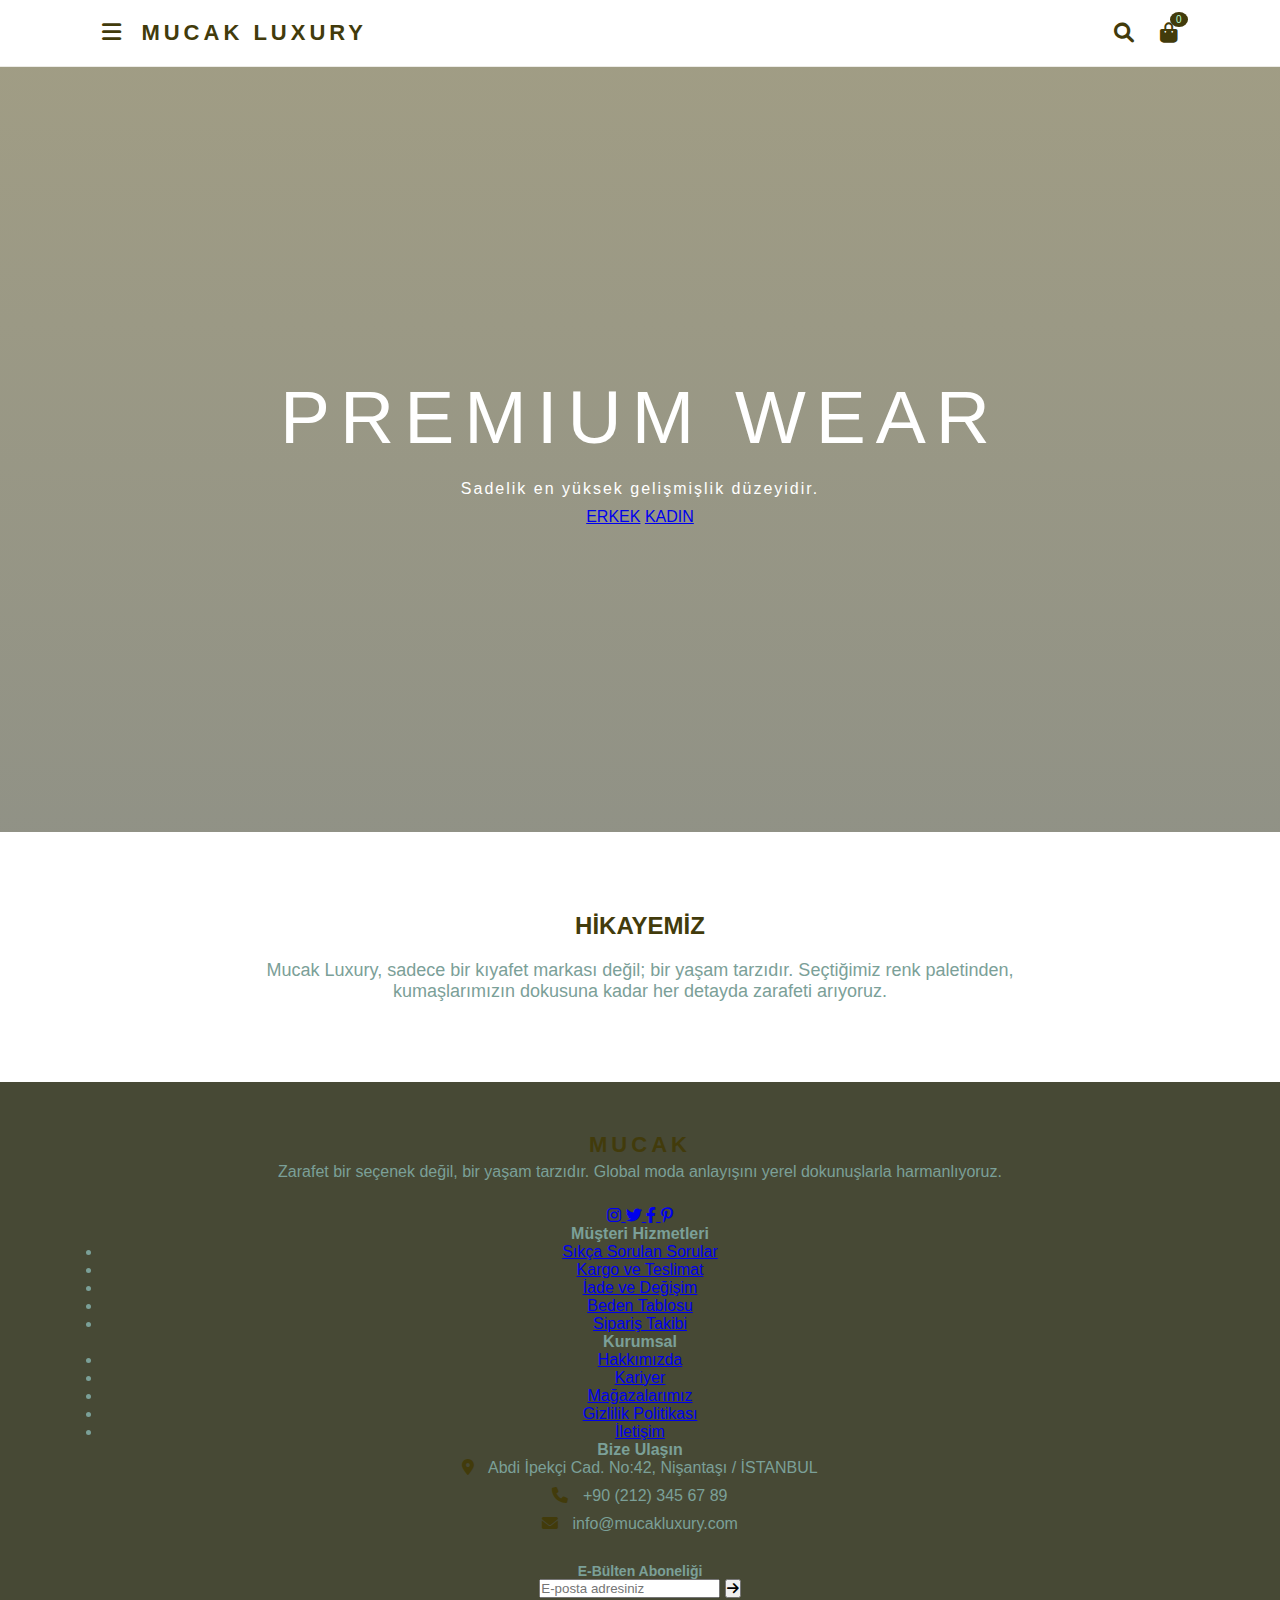
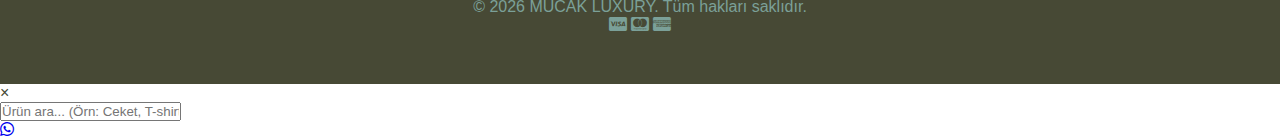
<file: index.html>
<!doctype html>
<html lang="tr">
<head>
    <meta charset="utf-8">
    <meta name="viewport" content="width=device-width,initial-scale=1">
    <title>Mucak Luxury | Premium Collection</title>
    <link rel="stylesheet" href="style.css">
    <link rel="stylesheet" href="https://cdnjs.cloudflare.com/ajax/libs/font-awesome/6.0.0/css/all.min.css">
    <link rel="icon" href="data:image/svg+xml,<svg xmlns=%22http://www.w3.org/2000/svg%22 viewBox=%220 0 100 100%22><text y=%22.9em%22 font-size=%2290%22>M</text></svg>">
</head>
<body>
    <nav class="navbar">
        <div class="nav-left">
            <div class="menu-icon" onclick="toggleMenu()"><i class="fas fa-bars"></i></div>
            <div class="logo">MUCAK LUXURY</div>
        </div>
        
        <div class="nav-right">
            <a href="javascript:void(0)" onclick="toggleSearch()" style="text-decoration: none; margin-right: 20px; color: var(--dark-gold); font-size: 20px;">
                <i class="fas fa-search"></i>
            </a>

            <a href="sepet.html" class="cart-icon">
                <i class="fas fa-shopping-bag"></i>
                <span id="cart-count">0</span>
            </a>
        </div>
    </nav>

    <div id="side-menu" class="side-menu">
        <div class="close-btn" onclick="toggleMenu()">&times;</div>
        <div class="side-content">
            <h3>Koleksiyonlar</h3>
            <a href="kategori.html?cat=erkek">Erkek</a>
            <a href="kategori.html?cat=kadin">Kadın</a>
            <hr style="border:0; border-top:1px solid rgba(181,254,217,0.1); margin:20px 0;">
            <h3>Kategoriler</h3>
            <a href="kategori.html?type=tshirt">T-shirt</a>
            <a href="kategori.html?type=pantolon">Pantolon</a>
            <a href="kategori.html?type=ceket">Ceket</a>
        </div>
    </div>

    <main>
        <section class="hero">
            <div class="hero-content">
                <h1>PREMIUM WEAR</h1>
                <p style="color:white; margin-bottom:10px; letter-spacing:2px;">Sadelik en yüksek gelişmişlik düzeyidir.</p>
                
                <div class="hero-buttons">
                    <a href="kategori.html?cat=erkek" class="hero-btn">ERKEK</a>
                    <a href="kategori.html?cat=kadin" class="hero-btn">KADIN</a>
                </div>

            </div>
        </section>

        <div class="container">
            <div style="max-width: 800px; margin: auto; text-align: center;">
                <h2 style="color: var(--dark-gold); margin-bottom: 20px;">HİKAYEMİZ</h2>
                <p style="color: var(--sage); font-size: 18px;">
                    Mucak Luxury, sadece bir kıyafet markası değil; bir yaşam tarzıdır. 
                    Seçtiğimiz renk paletinden, kumaşlarımızın dokusuna kadar her detayda zarafeti arıyoruz.
                </p>
            </div>
        </div>
    </main>

    <footer>
        <div class="footer-content">
            <div class="footer-col">
                <h4 style="color:var(--dark-gold); font-size: 22px; letter-spacing: 4px;">MUCAK</h4>
                <p style="line-height: 1.8; margin-bottom: 20px;">
                    Zarafet bir seçenek değil, bir yaşam tarzıdır. Global moda anlayışını yerel dokunuşlarla harmanlıyoruz.
                </p>
                <div class="social-links">
                    <a href="https://www.instagram.com/mucakluxury" target="_blank" class="insta" title="Instagram">
                        <i class="fab fa-instagram"></i>
                    </a>
                    
                    <a href="https://twitter.com/mucakluxury" target="_blank" class="twitter" title="X">
                        <i class="fab fa-twitter"></i>
                    </a>
                    
                    <a href="https://www.facebook.com/mucakluxury" target="_blank" class="facebook" title="Facebook">
                        <i class="fab fa-facebook-f"></i>
                    </a>
                    
                    <a href="https://tr.pinterest.com/mucakluxury" target="_blank" class="pinterest" title="Pinterest">
                        <i class="fab fa-pinterest-p"></i>
                    </a>
                </div>
            </div>

            <div class="footer-col">
                <h4>Müşteri Hizmetleri</h4>
                <ul>
                    <li><a href="yardim.html">Sıkça Sorulan Sorular</a></li>
                    <li><a href="yardim.html">Kargo ve Teslimat</a></li>
                    <li><a href="yardim.html">İade ve Değişim</a></li>
                    <li><a href="yardim.html">Beden Tablosu</a></li>
                    <li><a href="yardim.html">Sipariş Takibi</a></li>
                </ul>
            </div>

            <div class="footer-col">
                <h4>Kurumsal</h4>
                <ul>
                    <li><a href="index.html">Hakkımızda</a></li> <li><a href="iletisim.html">Kariyer</a></li>
                    <li><a href="iletisim.html">Mağazalarımız</a></li>
                    <li><a href="yardim.html">Gizlilik Politikası</a></li>
                    <li><a href="iletisim.html">İletişim</a></li>
                </ul>
            </div>

            <div class="footer-col">
                <h4>Bize Ulaşın</h4>
                <p><i class="fas fa-map-marker-alt" style="margin-right:10px; color:var(--dark-gold);"></i> Abdi İpekçi Cad. No:42, Nişantaşı / İSTANBUL</p>
                <p style="margin-top:10px;"><i class="fas fa-phone" style="margin-right:10px; color:var(--dark-gold);"></i> +90 (212) 345 67 89</p>
                <p style="margin-top:10px;"><i class="fas fa-envelope" style="margin-right:10px; color:var(--dark-gold);"></i> info@mucakluxury.com</p>
                
                <h4 style="margin-top: 30px; font-size: 14px;">E-Bülten Aboneliği</h4>
                <div class="newsletter-form">
                    <input type="email" placeholder="E-posta adresiniz">
                    <button><i class="fas fa-arrow-right"></i></button>
                </div>
            </div>
        </div>

        <div class="footer-bottom">
            <p>&copy; 2026 MUCAK LUXURY. Tüm hakları saklıdır.</p>
            <div class="payment-icons">
                <i class="fab fa-cc-visa"></i>
                <i class="fab fa-cc-mastercard"></i>
                <i class="fab fa-cc-amex"></i>
            </div>
        </div>
    </footer>
    
    <div id="search-overlay" class="search-overlay">
        <div class="close-search" onclick="toggleSearch()">&times;</div>
        <div class="search-content">
            <input type="text" id="search-input" placeholder="Ürün ara... (Örn: Ceket, T-shirt)" onkeyup="performSearch()">
            <div id="search-results" class="search-results-grid"></div>
        </div>
    </div>
    
    <a href="https://wa.me/905432708677" target="_blank" class="whatsapp-float">
        <i class="fab fa-whatsapp"></i>
    </a>
    <script src="script.js"></script>
</body>
</html>
</file>
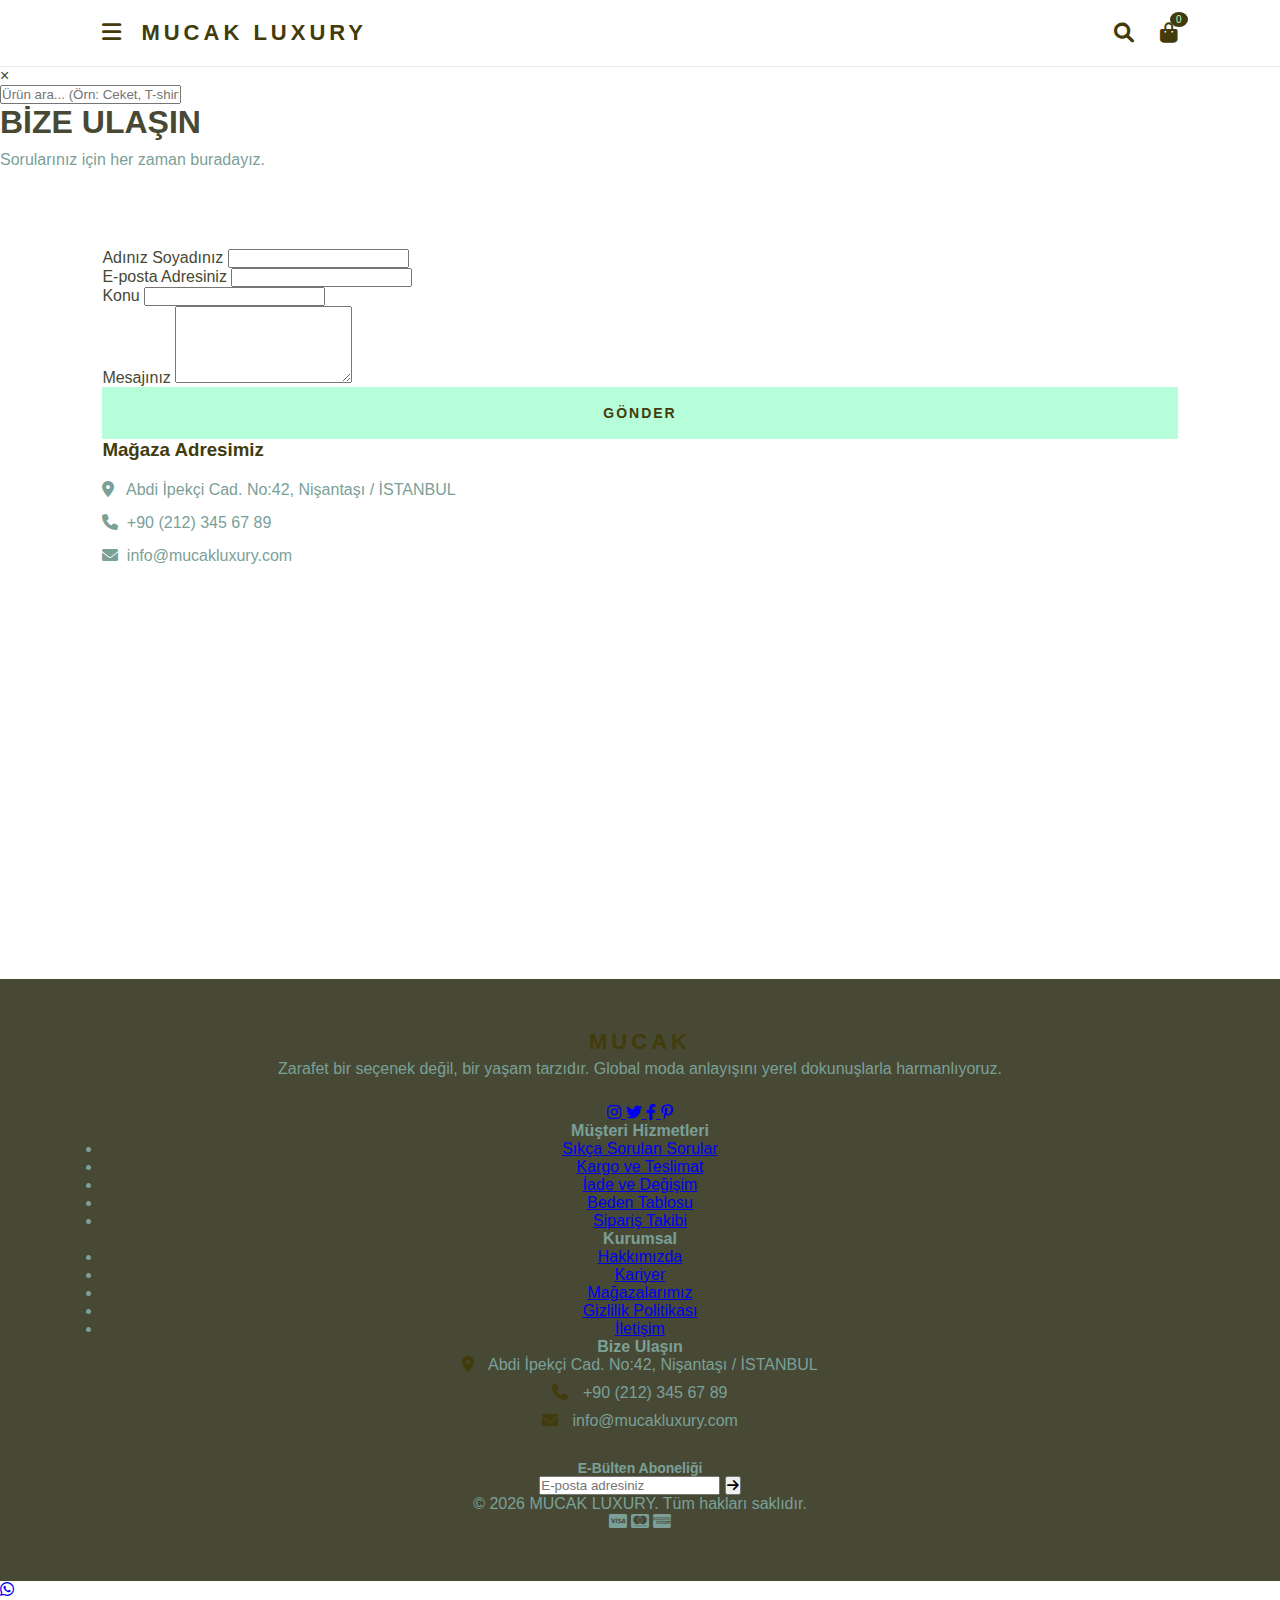
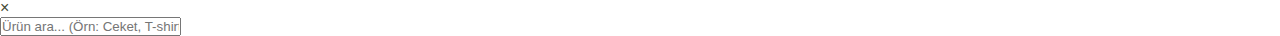
<file: iletisim.html>
<!doctype html>
<html lang="tr">
<head>
    <meta charset="utf-8">
    <meta name="viewport" content="width=device-width,initial-scale=1">
    <title>İletişim | Mucak Luxury</title>
    <link rel="icon" href="data:image/svg+xml,<svg xmlns=%22http://www.w3.org/2000/svg%22 viewBox=%220 0 100 100%22><text y=%22.9em%22 font-size=%2290%22>M</text></svg>">
    <link rel="stylesheet" href="style.css">
    <link rel="stylesheet" href="https://cdnjs.cloudflare.com/ajax/libs/font-awesome/6.0.0/css/all.min.css">
</head>
<body>

    <nav class="navbar">
        <div class="nav-left">
            <div class="menu-icon" onclick="toggleMenu()"><i class="fas fa-bars"></i></div>
            <div class="logo"><a href="index.html" style="text-decoration:none; color:inherit;">MUCAK LUXURY</a></div>
        </div>
        <div class="nav-right">
             <a href="javascript:void(0)" onclick="toggleSearch()" style="text-decoration: none; margin-right: 20px; color: var(--dark-gold); font-size: 20px;">
                <i class="fas fa-search"></i>
            </a>
            <a href="sepet.html" class="cart-icon">
                <i class="fas fa-shopping-bag"></i>
                <span id="cart-count">0</span>
            </a>
        </div>
    </nav>
    
    <div id="side-menu" class="side-menu">
        <div class="close-btn" onclick="toggleMenu()">&times;</div>
        <div class="side-content">
            <h3>Koleksiyonlar</h3>
            <a href="kategori.html?cat=erkek">Erkek</a>
            <a href="kategori.html?cat=kadin">Kadın</a>
            <hr style="border:0; border-top:1px solid rgba(181,254,217,0.1); margin:20px 0;">
            <h3>Kategoriler</h3>
            <a href="kategori.html?type=tshirt">T-shirt</a>
            <a href="kategori.html?type=pantolon">Pantolon</a>
            <a href="kategori.html?type=ceket">Ceket</a>
        </div>
    </div>

    <div id="search-overlay" class="search-overlay">
        <div class="close-search" onclick="toggleSearch()">&times;</div>
        <div class="search-content">
            <input type="text" id="search-input" placeholder="Ürün ara... (Örn: Ceket, T-shirt)" onkeyup="performSearch()">
            <div id="search-results" class="search-results-grid"></div>
        </div>
    </div>

    <main>
        <div class="page-header">
            <h1>BİZE ULAŞIN</h1>
            <p style="color:var(--sage); margin-top:10px;">Sorularınız için her zaman buradayız.</p>
        </div>

        <div class="container">
            <div class="contact-wrapper">
                <div class="contact-form">
                    <form onsubmit="event.preventDefault(); alert('Mesajınız alındı! En kısa sürede döneceğiz.');">
                        <div class="form-group">
                            <label>Adınız Soyadınız</label>
                            <input type="text" required>
                        </div>
                        <div class="form-group">
                            <label>E-posta Adresiniz</label>
                            <input type="email" required>
                        </div>
                        <div class="form-group">
                            <label>Konu</label>
                            <input type="text">
                        </div>
                        <div class="form-group">
                            <label>Mesajınız</label>
                            <textarea rows="5" required></textarea>
                        </div>
                        <button type="submit" class="cta-button" style="width:100%; border:none; color:var(--dark-gold);">GÖNDER</button>
                    </form>
                </div>

                <div class="contact-info">
                    <h3 style="margin-bottom:20px; color:var(--dark-gold);">Mağaza Adresimiz</h3>
                    <p style="margin-bottom:15px; color:var(--sage);"><i class="fas fa-map-marker-alt" style="width:20px;"></i> Abdi İpekçi Cad. No:42, Nişantaşı / İSTANBUL</p>
                    <p style="margin-bottom:15px; color:var(--sage);"><i class="fas fa-phone" style="width:20px;"></i> +90 (212) 345 67 89</p>
                    <p style="margin-bottom:30px; color:var(--sage);"><i class="fas fa-envelope" style="width:20px;"></i> info@mucakluxury.com</p>

                    <iframe src="https://www.google.com/maps/embed?pb=!1m18!1m12!1m3!1d3008.9633698339308!2d28.99304877668601!3d41.04797587134563!2m3!1f0!2f0!3f0!3m2!1i1024!2i768!4f13.1!3m3!1m2!1s0x14cab7650656bd63%3A0x8ca058b28c20b6c3!2zTmnFm2FudGHFn8SxLCDFnmnFm2xpLCAzNDM2MyDFnmnFm2xpL8Swc3RhbmJ1bA!5e0!3m2!1str!2str!4v1714909012345!5m2!1str!2str" width="100%" height="300" style="border:0;" allowfullscreen="" loading="lazy"></iframe>
                </div>
            </div>
        </div>
    </main>


    <footer>
        <div class="footer-content">
            <div class="footer-col">
                <h4 style="color:var(--dark-gold); font-size: 22px; letter-spacing: 4px;">MUCAK</h4>
                <p style="line-height: 1.8; margin-bottom: 20px;">
                    Zarafet bir seçenek değil, bir yaşam tarzıdır. Global moda anlayışını yerel dokunuşlarla harmanlıyoruz.
                </p>
                <div class="social-links">
                    <a href="https://www.instagram.com/mucakluxury" target="_blank" class="insta" title="Instagram'da Takip Et">
                        <i class="fab fa-instagram"></i>
                    </a>
                    
                    <a href="https://twitter.com/mucakluxury" target="_blank" class="twitter" title="X'te Bizi Bul">
                        <i class="fab fa-twitter"></i> </a>
                    
                    <a href="https://www.facebook.com/mucakluxury" target="_blank" class="facebook" title="Facebook Sayfamız">
                        <i class="fab fa-facebook-f"></i>
                    </a>
                    
                    <a href="https://tr.pinterest.com/mucakluxury" target="_blank" class="pinterest" title="Koleksiyonlarımız">
                        <i class="fab fa-pinterest-p"></i>
                    </a>
                </div>
            </div>

            <div class="footer-col">
                <h4>Müşteri Hizmetleri</h4>
                <ul>
                    <li><a href="yardim.html">Sıkça Sorulan Sorular</a></li>
                    <li><a href="yardim.html">Kargo ve Teslimat</a></li>
                    <li><a href="yardim.html">İade ve Değişim</a></li>
                    <li><a href="yardim.html">Beden Tablosu</a></li>
                    <li><a href="yardim.html">Sipariş Takibi</a></li>
                </ul>
            </div>

            <div class="footer-col">
                <h4>Kurumsal</h4>
                <ul>
                    <li><a href="index.html">Hakkımızda</a></li> <li><a href="iletisim.html">Kariyer</a></li>
                    <li><a href="iletisim.html">Mağazalarımız</a></li>
                    <li><a href="yardim.html">Gizlilik Politikası</a></li>
                    <li><a href="iletisim.html">İletişim</a></li>
                </ul>
            </div>

            <div class="footer-col">
                <h4>Bize Ulaşın</h4>
                <p><i class="fas fa-map-marker-alt" style="margin-right:10px; color:var(--dark-gold);"></i> Abdi İpekçi Cad. No:42, Nişantaşı / İSTANBUL</p>
                <p style="margin-top:10px;"><i class="fas fa-phone" style="margin-right:10px; color:var(--dark-gold);"></i> +90 (212) 345 67 89</p>
                <p style="margin-top:10px;"><i class="fas fa-envelope" style="margin-right:10px; color:var(--dark-gold);"></i> info@mucakluxury.com</p>
                
                <h4 style="margin-top: 30px; font-size: 14px;">E-Bülten Aboneliği</h4>
                <div class="newsletter-form">
                    <input type="email" placeholder="E-posta adresiniz">
                    <button><i class="fas fa-arrow-right"></i></button>
                </div>
            </div>
        </div>

        <div class="footer-bottom">
            <p>&copy; 2026 MUCAK LUXURY. Tüm hakları saklıdır.</p>
            <div class="payment-icons">
                <i class="fab fa-cc-visa"></i>
                <i class="fab fa-cc-mastercard"></i>
                <i class="fab fa-cc-amex"></i>
            </div>
        </div>
    </footer>
    

    <a href="https://wa.me/90532708677" target="_blank" class="whatsapp-float">
        <i class="fab fa-whatsapp"></i>
    </a>

    <div id="search-overlay" class="search-overlay">
        <div class="close-search" onclick="toggleSearch()">&times;</div>
        <div class="search-content">
            <input type="text" id="search-input" placeholder="Ürün ara... (Örn: Ceket, T-shirt)" onkeyup="performSearch()">
            <div id="search-results" class="search-results-grid"></div>
        </div>
    </div>

    <script src="script.js"></script>

</body>
</html>
</file>
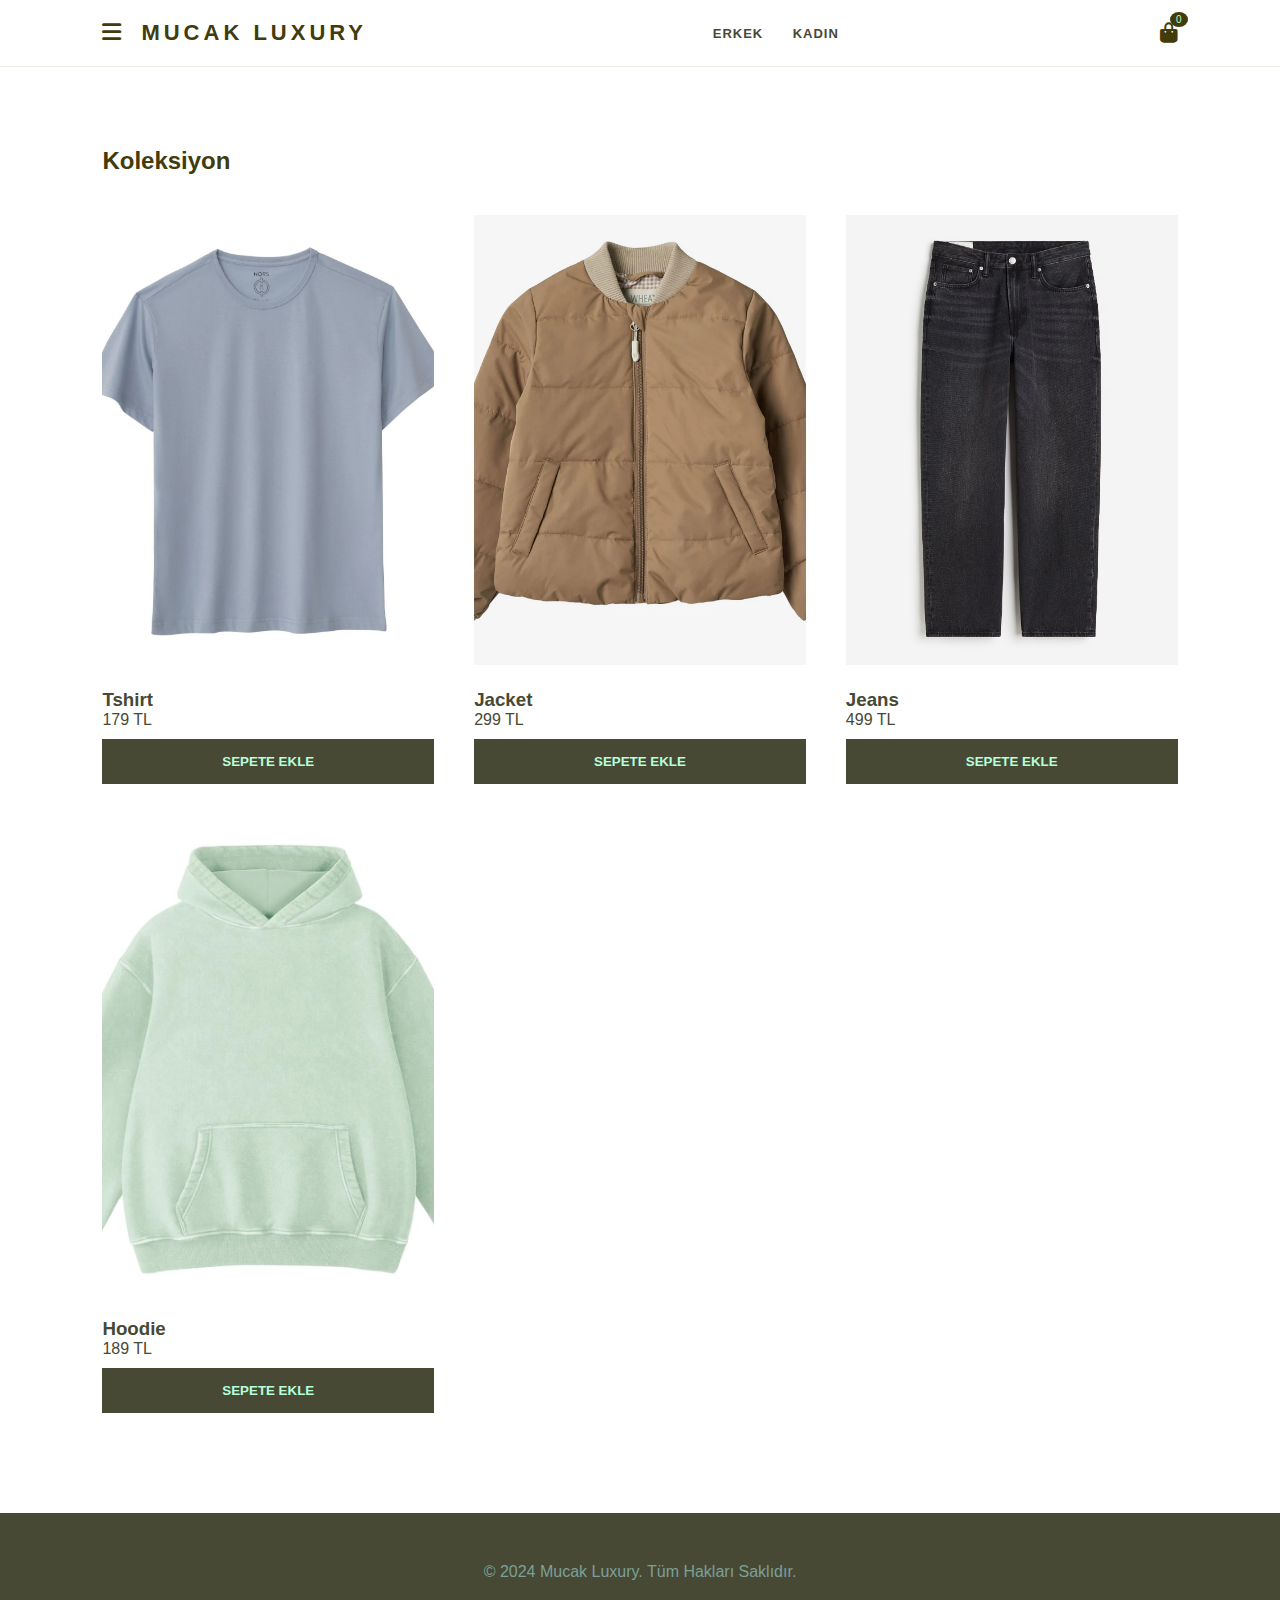
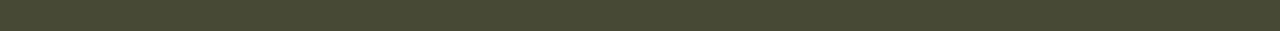
<file: kategori.html>
<!doctype html>
<html lang="tr">
<head>
    <meta charset="utf-8">
    <meta name="viewport" content="width=device-width,initial-scale=1">
    <title>Koleksiyon | Mucak Luxury</title>
    <link rel="stylesheet" href="style.css">
    <link rel="stylesheet" href="https://cdnjs.cloudflare.com/ajax/libs/font-awesome/6.0.0/css/all.min.css">
</head>
<body>
    <nav class="navbar">
        <div class="nav-left">
            <div class="menu-icon" onclick="toggleMenu()"><i class="fas fa-bars"></i></div>
            <div class="logo"><a href="index.html" style="text-decoration:none; color:inherit;">MUCAK LUXURY</a></div>
        </div>
        <div class="nav-links main-nav">
            <a href="kategori.html?cat=erkek">ERKEK</a>
            <a href="kategori.html?cat=kadin">KADIN</a>
        </div>
        <div class="nav-right">
            <a href="sepet.html" class="cart-icon">
                <i class="fas fa-shopping-bag"></i>
                <span id="cart-count">0</span>
            </a>
        </div>
    </nav>

    <div id="side-menu" class="side-menu">
        <div class="close-btn" onclick="toggleMenu()">&times;</div>
        <div class="side-content">
            <h3>Kategoriler</h3>
            <a href="kategori.html?type=tshirt">T-shirt</a>
            <a href="kategori.html?type=pantolon">Pantolon</a>
            <a href="kategori.html?type=ceket">Ceket</a>
        </div>
    </div>

    <main>
        <div class="container">
            <h2 id="category-title" style="margin-bottom:40px; text-align:left; color:var(--dark-gold);">Koleksiyon</h2>
            <div class="products-container" id="category-products">
                </div>
        </div>
    </main>

    <footer>
        <p>&copy; 2024 Mucak Luxury. Tüm Hakları Saklıdır.</p>
    </footer>

    <script src="script.js"></script>
</body>
</html>
</file>
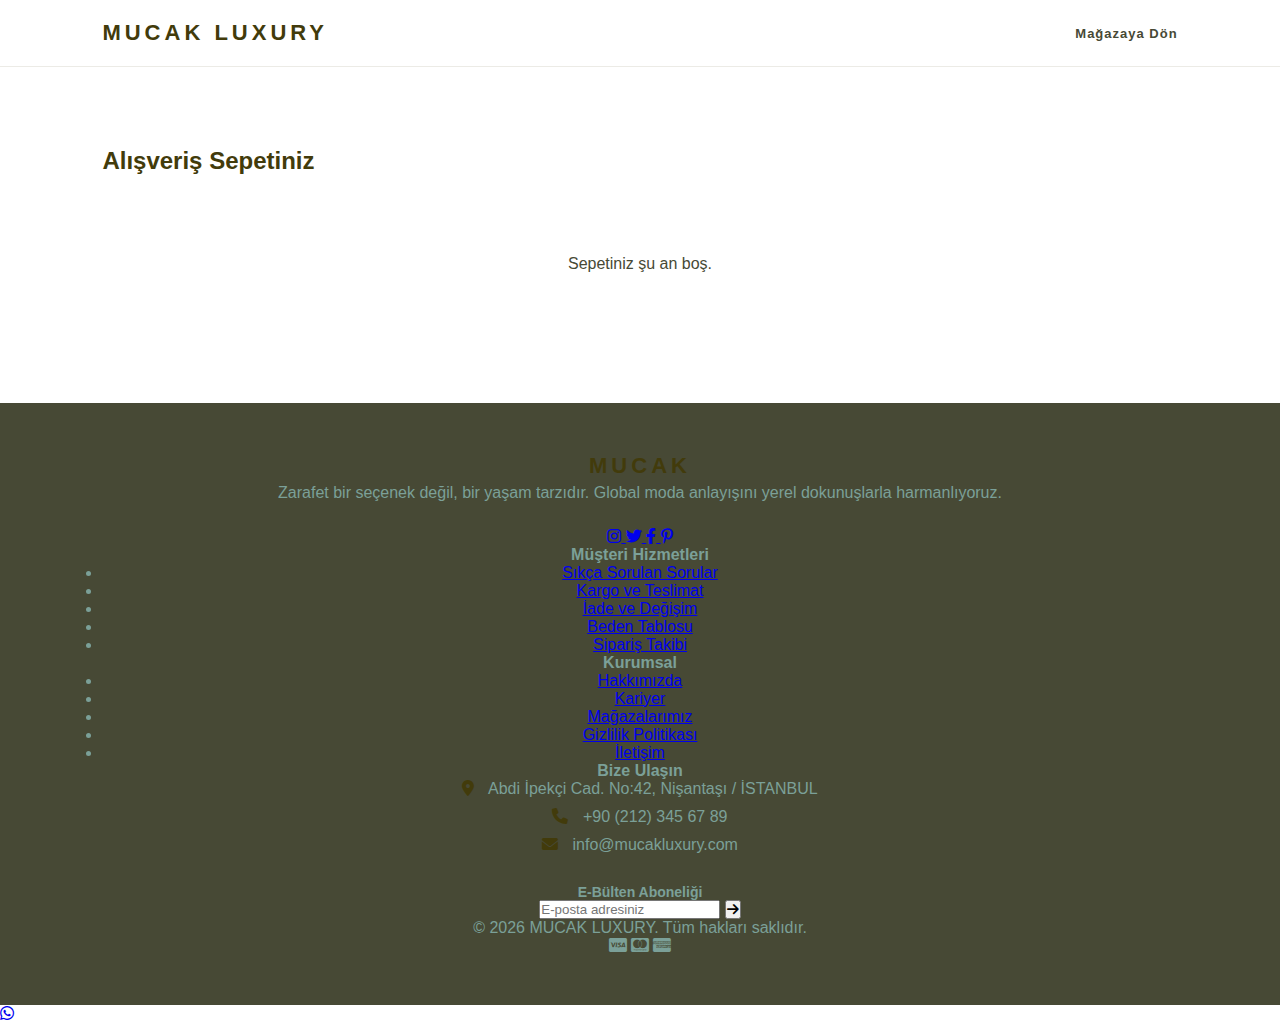
<file: sepet.html>
<!doctype html>
<html lang="tr">
<head>
    <meta charset="utf-8">
    <title>Sepetim | Mucak Luxury</title>
    <link rel="stylesheet" href="style.css">
    <link rel="stylesheet" href="https://cdnjs.cloudflare.com/ajax/libs/font-awesome/6.0.0/css/all.min.css">
    <link rel="icon" href="data:image/svg+xml,<svg xmlns=%22http://www.w3.org/2000/svg%22 viewBox=%220 0 100 100%22><text y=%22.9em%22 font-size=%2290%22>M</text></svg>">

</head>
<body>
    <nav class="navbar">
        <div class="logo"><a href="index.html" style="text-decoration:none; color:inherit;">MUCAK LUXURY</a></div>
        <div class="nav-links">
            <a href="index.html">Mağazaya Dön</a>
        </div>
    </nav>

    <main>
        <div class="container">
            <h2 style="margin-bottom:30px; color:var(--dark-gold);">Alışveriş Sepetiniz</h2>
            <div id="cart-items"></div>
            
            <div class="cart-summary" id="cart-summary">
                <h3>Toplam: <span id="total-price">0 TL</span></h3>
                <button class="cta-button" style="margin-top:20px; width:100%;" onclick="showCheckout()">ÖDEMEYE GEÇ</button>
            </div>

            <div id="checkout-section" style="display:none; margin-top:40px; padding:30px; background:white; border:1px solid #ddd; max-width:600px; margin-inline:auto;">
                <h2 style="margin-bottom:20px;">Teslimat ve Ödeme</h2>
                
                <form onsubmit="processPayment(event)">
                    
                    <h4 style="margin-bottom:10px; color:var(--dark-gold);">Teslimat Adresi</h4>
                    <textarea placeholder="Açık Adres (Mahalle, Sokak, No...)" rows="3" style="width:100%; padding:12px; margin-bottom:15px; border:1px solid #ccc; font-family:inherit;" required></textarea>
                    
                    <div style="display:flex; gap:10px; margin-bottom:20px;">
                        <input type="text" placeholder="Şehir" style="flex:1; padding:12px; border:1px solid #ccc;" required>
                        <input type="text" placeholder="İlçe" style="flex:1; padding:12px; border:1px solid #ccc;" required>
                    </div>

                    <h4 style="margin-bottom:10px; color:var(--dark-gold);">Kart Bilgileri</h4>
                    <input type="text" placeholder="Kart Üzerindeki İsim" style="width:100%; padding:12px; margin-bottom:15px; border:1px solid #ccc;" required>
                    <input type="text" placeholder="Kart Numarası" maxlength="16" style="width:100%; padding:12px; margin-bottom:15px; border:1px solid #ccc;" required>
                    
                    <div style="display:flex; gap:10px;">
                        <input type="text" placeholder="AA/YY" style="flex:1; padding:12px; border:1px solid #ccc;" required>
                        <input type="text" placeholder="CVV" maxlength="3" style="flex:1; padding:12px; border:1px solid #ccc;" required>
                    </div>

                    <button type="submit" class="cta-button" style="width:100%; margin-top:20px; background:var(--dark-gold); color:white;">SİPARİŞİ TAMAMLA</button>
                </form>
            </div>
        </div>
    </main>


    <footer>
        <div class="footer-content">
            <div class="footer-col">
                <h4 style="color:var(--dark-gold); font-size: 22px; letter-spacing: 4px;">MUCAK</h4>
                <p style="line-height: 1.8; margin-bottom: 20px;">
                    Zarafet bir seçenek değil, bir yaşam tarzıdır. Global moda anlayışını yerel dokunuşlarla harmanlıyoruz.
                </p>
                <div class="social-links">
                    <a href="https://www.instagram.com/mucakluxury" target="_blank" class="insta" title="Instagram'da Takip Et">
                        <i class="fab fa-instagram"></i>
                    </a>
                    
                    <a href="https://twitter.com/mucakluxury" target="_blank" class="twitter" title="X'te Bizi Bul">
                        <i class="fab fa-twitter"></i> </a>
                    
                    <a href="https://www.facebook.com/mucakluxury" target="_blank" class="facebook" title="Facebook Sayfamız">
                        <i class="fab fa-facebook-f"></i>
                    </a>
                    
                    <a href="https://tr.pinterest.com/mucakluxury" target="_blank" class="pinterest" title="Koleksiyonlarımız">
                        <i class="fab fa-pinterest-p"></i>
                    </a>
                </div>
            </div>

            <div class="footer-col">
                <h4>Müşteri Hizmetleri</h4>
                <ul>
                    <li><a href="yardim.html">Sıkça Sorulan Sorular</a></li>
                    <li><a href="yardim.html">Kargo ve Teslimat</a></li>
                    <li><a href="yardim.html">İade ve Değişim</a></li>
                    <li><a href="yardim.html">Beden Tablosu</a></li>
                    <li><a href="yardim.html">Sipariş Takibi</a></li>
                </ul>
            </div>

            <div class="footer-col">
                <h4>Kurumsal</h4>
                <ul>
                    <li><a href="index.html">Hakkımızda</a></li> <li><a href="iletisim.html">Kariyer</a></li>
                    <li><a href="iletisim.html">Mağazalarımız</a></li>
                    <li><a href="yardim.html">Gizlilik Politikası</a></li>
                    <li><a href="iletisim.html">İletişim</a></li>
                </ul>
            </div>

            <div class="footer-col">
                <h4>Bize Ulaşın</h4>
                <p><i class="fas fa-map-marker-alt" style="margin-right:10px; color:var(--dark-gold);"></i> Abdi İpekçi Cad. No:42, Nişantaşı / İSTANBUL</p>
                <p style="margin-top:10px;"><i class="fas fa-phone" style="margin-right:10px; color:var(--dark-gold);"></i> +90 (212) 345 67 89</p>
                <p style="margin-top:10px;"><i class="fas fa-envelope" style="margin-right:10px; color:var(--dark-gold);"></i> info@mucakluxury.com</p>
                
                <h4 style="margin-top: 30px; font-size: 14px;">E-Bülten Aboneliği</h4>
                <div class="newsletter-form">
                    <input type="email" placeholder="E-posta adresiniz">
                    <button><i class="fas fa-arrow-right"></i></button>
                </div>
            </div>
        </div>

        <div class="footer-bottom">
            <p>&copy; 2026 MUCAK LUXURY. Tüm hakları saklıdır.</p>
            <div class="payment-icons">
                <i class="fab fa-cc-visa"></i>
                <i class="fab fa-cc-mastercard"></i>
                <i class="fab fa-cc-amex"></i>
            </div>
        </div>
    </footer>
    
    <a href="https://wa.me/905432708677" target="_blank" class="whatsapp-float">
        <i class="fab fa-whatsapp"></i>
    </a>
    <script src="script.js"></script>
</body>
</html>
</file>
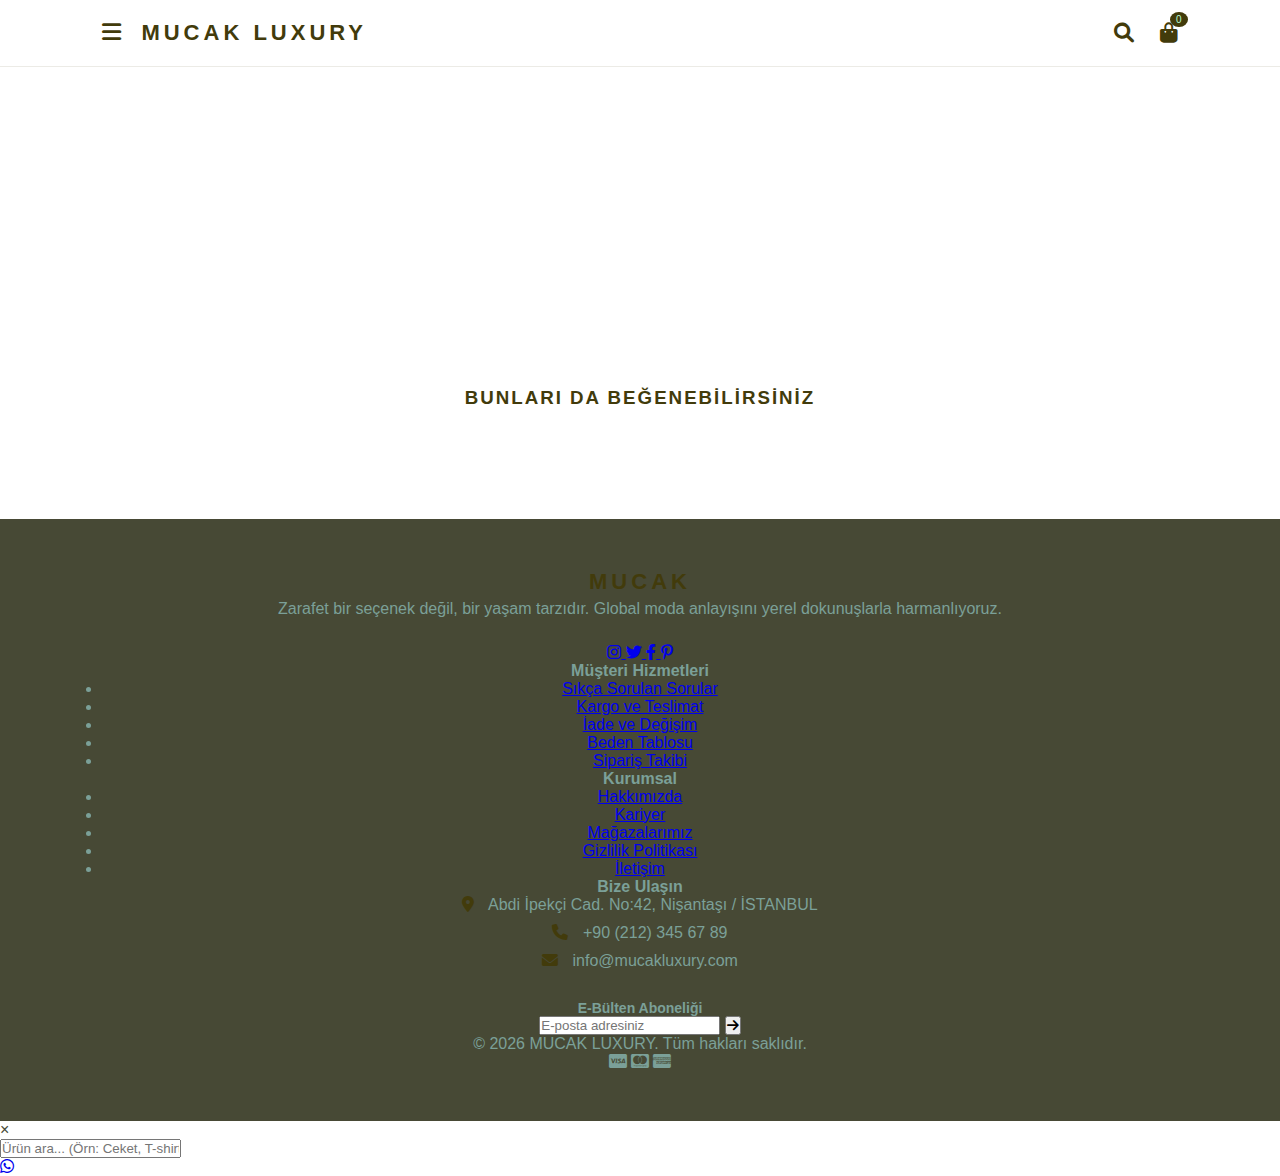
<file: urun.html>
<!doctype html>
<html lang="tr">
<head>
    <meta charset="utf-8">
    <meta name="viewport" content="width=device-width,initial-scale=1">
    <title>Ürün Detayı | Mucak Luxury</title>
    <link rel="stylesheet" href="style.css">
    <link rel="icon" href="data:image/svg+xml,<svg xmlns=%22http://www.w3.org/2000/svg%22 viewBox=%220 0 100 100%22><text y=%22.9em%22 font-size=%2290%22>M</text></svg>">
    <link rel="stylesheet" href="https://cdnjs.cloudflare.com/ajax/libs/font-awesome/6.0.0/css/all.min.css">
</head>
<body>

    <nav class="navbar">
        <div class="nav-left">
            <div class="menu-icon" onclick="toggleMenu()"><i class="fas fa-bars"></i></div>
            <div class="logo"><a href="index.html" style="text-decoration:none; color:inherit;">MUCAK LUXURY</a></div>
        </div>
        <div class="nav-right">
            <a href="javascript:void(0)" onclick="toggleSearch()" style="text-decoration: none; margin-right: 20px; color: var(--dark-gold); font-size: 20px;">
                <i class="fas fa-search"></i>
            </a>

            <a href="sepet.html" class="cart-icon">
                <i class="fas fa-shopping-bag"></i>
                <span id="cart-count">0</span>
            </a>
        </div>
    </nav>

    <div id="side-menu" class="side-menu">
        <div class="close-btn" onclick="toggleMenu()">&times;</div>
        <div class="side-content">
            <h3>Kategoriler</h3>
            <a href="kategori.html?type=tshirt">T-shirt</a>
            <a href="kategori.html?type=pantolon">Pantolon</a>
            <a href="kategori.html?type=ceket">Ceket</a>
        </div>
    </div>

    <main>
        <div class="container product-detail-wrapper" id="product-detail-container"></div>
        <div class="container">
            <h3 style="margin-top: 80px; margin-bottom: 30px; text-align: center; color: var(--dark-gold); letter-spacing: 2px;">
                BUNLARI DA BEĞENEBİLİRSİNİZ
            </h3>
            <div class="products-container" id="related-products">
                </div>
        </div>
    </main>


    <footer>
        <div class="footer-content">
            <div class="footer-col">
                <h4 style="color:var(--dark-gold); font-size: 22px; letter-spacing: 4px;">MUCAK</h4>
                <p style="line-height: 1.8; margin-bottom: 20px;">
                    Zarafet bir seçenek değil, bir yaşam tarzıdır. Global moda anlayışını yerel dokunuşlarla harmanlıyoruz.
                </p>
                <div class="social-links">
                    <a href="https://www.instagram.com/mucakluxury" target="_blank" class="insta" title="Instagram'da Takip Et">
                        <i class="fab fa-instagram"></i>
                    </a>
                    
                    <a href="https://twitter.com/mucakluxury" target="_blank" class="twitter" title="X'te Bizi Bul">
                        <i class="fab fa-twitter"></i> </a>
                    
                    <a href="https://www.facebook.com/mucakluxury" target="_blank" class="facebook" title="Facebook Sayfamız">
                        <i class="fab fa-facebook-f"></i>
                    </a>
                    
                    <a href="https://tr.pinterest.com/mucakluxury" target="_blank" class="pinterest" title="Koleksiyonlarımız">
                        <i class="fab fa-pinterest-p"></i>
                    </a>
                </div>
            </div>

            <div class="footer-col">
                <h4>Müşteri Hizmetleri</h4>
                <ul>
                    <li><a href="yardim.html">Sıkça Sorulan Sorular</a></li>
                    <li><a href="yardim.html">Kargo ve Teslimat</a></li>
                    <li><a href="yardim.html">İade ve Değişim</a></li>
                    <li><a href="yardim.html">Beden Tablosu</a></li>
                    <li><a href="yardim.html">Sipariş Takibi</a></li>
                </ul>
            </div>

            <div class="footer-col">
                <h4>Kurumsal</h4>
                <ul>
                    <li><a href="index.html">Hakkımızda</a></li> <li><a href="iletisim.html">Kariyer</a></li>
                    <li><a href="iletisim.html">Mağazalarımız</a></li>
                    <li><a href="yardim.html">Gizlilik Politikası</a></li>
                    <li><a href="iletisim.html">İletişim</a></li>
                </ul>
            </div>

            <div class="footer-col">
                <h4>Bize Ulaşın</h4>
                <p><i class="fas fa-map-marker-alt" style="margin-right:10px; color:var(--dark-gold);"></i> Abdi İpekçi Cad. No:42, Nişantaşı / İSTANBUL</p>
                <p style="margin-top:10px;"><i class="fas fa-phone" style="margin-right:10px; color:var(--dark-gold);"></i> +90 (212) 345 67 89</p>
                <p style="margin-top:10px;"><i class="fas fa-envelope" style="margin-right:10px; color:var(--dark-gold);"></i> info@mucakluxury.com</p>
                
                <h4 style="margin-top: 30px; font-size: 14px;">E-Bülten Aboneliği</h4>
                <div class="newsletter-form">
                    <input type="email" placeholder="E-posta adresiniz">
                    <button><i class="fas fa-arrow-right"></i></button>
                </div>
            </div>
        </div>

        <div class="footer-bottom">
            <p>&copy; 2026 MUCAK LUXURY. Tüm hakları saklıdır.</p>
            <div class="payment-icons">
                <i class="fab fa-cc-visa"></i>
                <i class="fab fa-cc-mastercard"></i>
                <i class="fab fa-cc-amex"></i>
            </div>
        </div>
    </footer>
    
    <div id="search-overlay" class="search-overlay">
        <div class="close-search" onclick="toggleSearch()">&times;</div>
        <div class="search-content">
            <input type="text" id="search-input" placeholder="Ürün ara... (Örn: Ceket, T-shirt)" onkeyup="performSearch()">
            <div id="search-results" class="search-results-grid"></div>
        </div>
    </div>
    <a href="https://wa.me/905432708677" target="_blank" class="whatsapp-float">
        <i class="fab fa-whatsapp"></i>
    </a>
    <script src="script.js"></script>
</body>
</html>
</file>
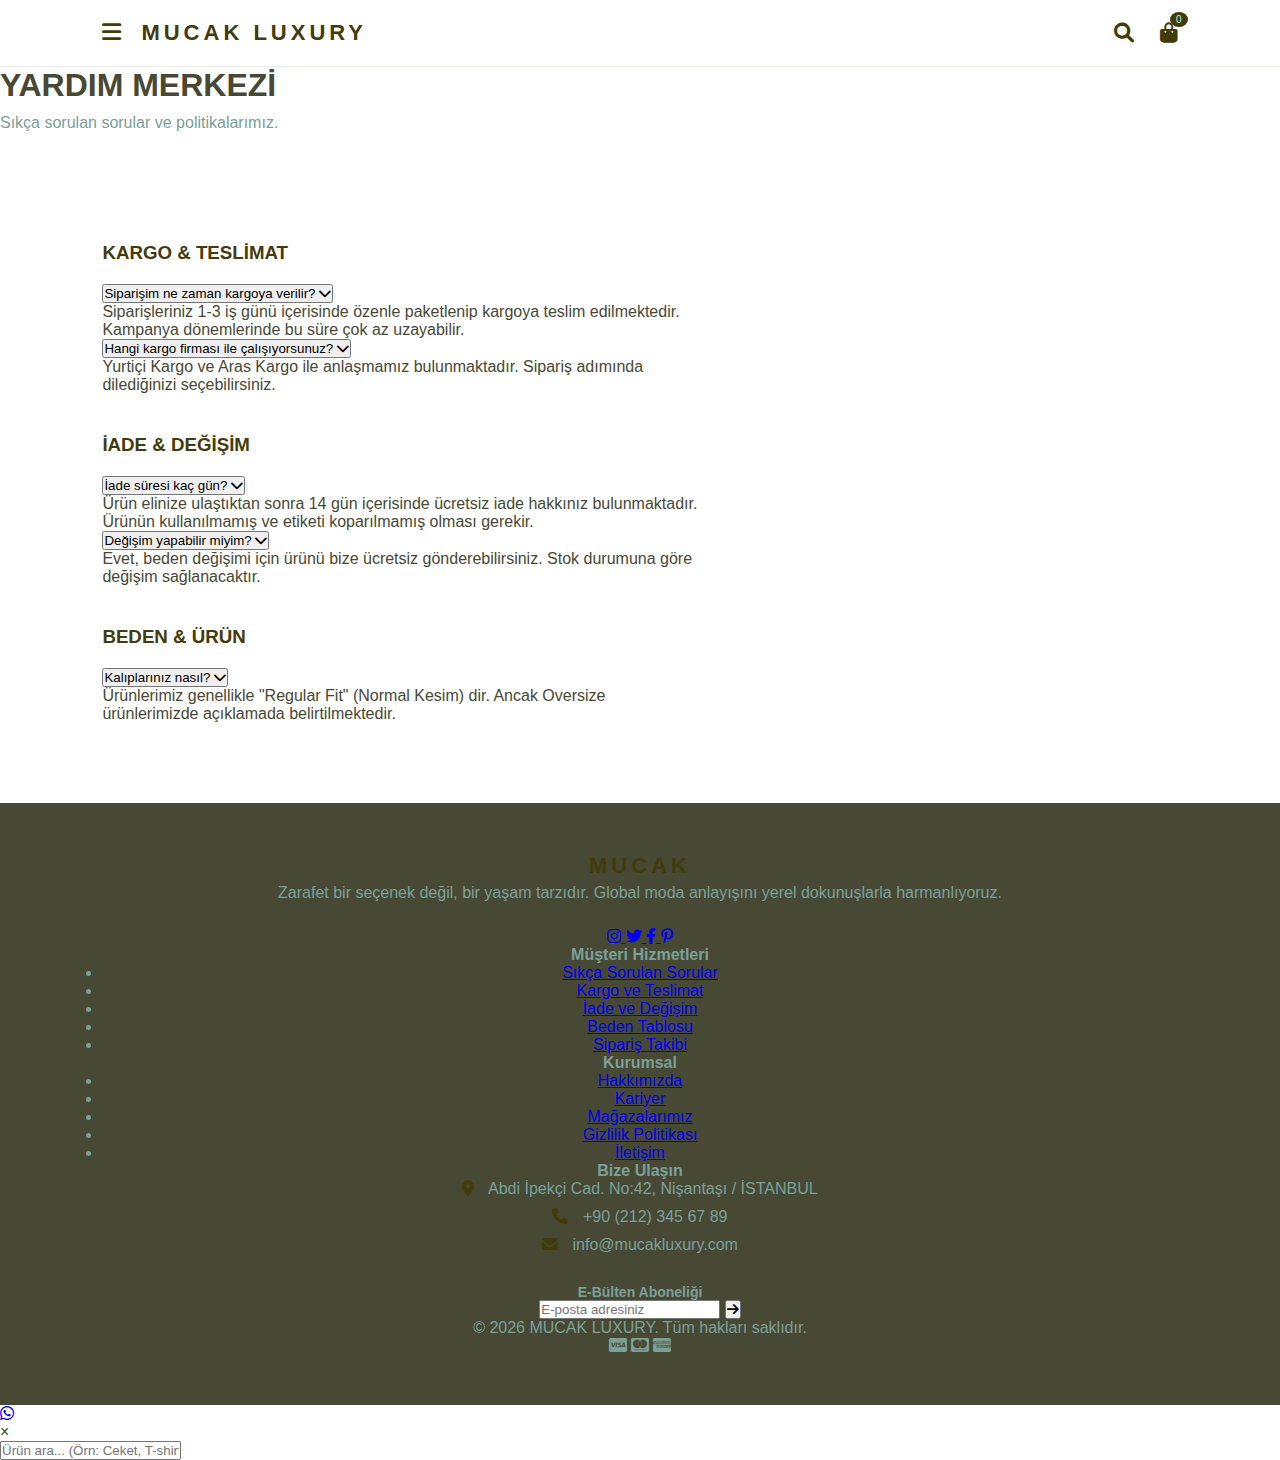
<file: yardim.html>
<!doctype html>
<html lang="tr">
<head>
    <meta charset="utf-8">
    <meta name="viewport" content="width=device-width,initial-scale=1">
    <title>Yardım Merkezi | Mucak Luxury</title>
    <link rel="stylesheet" href="style.css">
    <link rel="icon" href="data:image/svg+xml,<svg xmlns=%22http://www.w3.org/2000/svg%22 viewBox=%220 0 100 100%22><text y=%22.9em%22 font-size=%2290%22>M</text></svg>">
    <link rel="stylesheet" href="https://cdnjs.cloudflare.com/ajax/libs/font-awesome/6.0.0/css/all.min.css">
</head>
<body>

    <nav class="navbar">
        <div class="nav-left">
            <div class="menu-icon" onclick="toggleMenu()"><i class="fas fa-bars"></i></div>
            <div class="logo"><a href="index.html" style="text-decoration:none; color:inherit;">MUCAK LUXURY</a></div>
        </div>
        <div class="nav-right">
             <a href="javascript:void(0)" onclick="toggleSearch()" style="text-decoration: none; margin-right: 20px; color: var(--dark-gold); font-size: 20px;">
                <i class="fas fa-search"></i>
            </a>
            <a href="sepet.html" class="cart-icon">
                <i class="fas fa-shopping-bag"></i>
                <span id="cart-count">0</span>
            </a>
        </div>
    </nav>
    
    <main>
        <div class="page-header">
            <h1>YARDIM MERKEZİ</h1>
            <p style="color:var(--sage); margin-top:10px;">Sıkça sorulan sorular ve politikalarımız.</p>
        </div>

        <div class="container" style="max-width: 800px;">
            
            <h3 style="margin: 30px 0 20px; color:var(--dark-gold);">KARGO & TESLİMAT</h3>
            
            <div class="accordion-item">
                <button class="accordion-header" onclick="toggleAccordion(this)">
                    Siparişim ne zaman kargoya verilir? <i class="fas fa-chevron-down"></i>
                </button>
                <div class="accordion-content">
                    <p>Siparişleriniz 1-3 iş günü içerisinde özenle paketlenip kargoya teslim edilmektedir. Kampanya dönemlerinde bu süre çok az uzayabilir.</p>
                </div>
            </div>

            <div class="accordion-item">
                <button class="accordion-header" onclick="toggleAccordion(this)">
                    Hangi kargo firması ile çalışıyorsunuz? <i class="fas fa-chevron-down"></i>
                </button>
                <div class="accordion-content">
                    <p>Yurtiçi Kargo ve Aras Kargo ile anlaşmamız bulunmaktadır. Sipariş adımında dilediğinizi seçebilirsiniz.</p>
                </div>
            </div>

            <h3 style="margin: 40px 0 20px; color:var(--dark-gold);">İADE & DEĞİŞİM</h3>

            <div class="accordion-item">
                <button class="accordion-header" onclick="toggleAccordion(this)">
                    İade süresi kaç gün? <i class="fas fa-chevron-down"></i>
                </button>
                <div class="accordion-content">
                    <p>Ürün elinize ulaştıktan sonra 14 gün içerisinde ücretsiz iade hakkınız bulunmaktadır. Ürünün kullanılmamış ve etiketi koparılmamış olması gerekir.</p>
                </div>
            </div>

            <div class="accordion-item">
                <button class="accordion-header" onclick="toggleAccordion(this)">
                    Değişim yapabilir miyim? <i class="fas fa-chevron-down"></i>
                </button>
                <div class="accordion-content">
                    <p>Evet, beden değişimi için ürünü bize ücretsiz gönderebilirsiniz. Stok durumuna göre değişim sağlanacaktır.</p>
                </div>
            </div>
            
            <h3 style="margin: 40px 0 20px; color:var(--dark-gold);">BEDEN & ÜRÜN</h3>

            <div class="accordion-item">
                <button class="accordion-header" onclick="toggleAccordion(this)">
                    Kalıplarınız nasıl? <i class="fas fa-chevron-down"></i>
                </button>
                <div class="accordion-content">
                    <p>Ürünlerimiz genellikle "Regular Fit" (Normal Kesim) dir. Ancak Oversize ürünlerimizde açıklamada belirtilmektedir.</p>
                </div>
            </div>

        </div>
    </main>

    <footer>
        <div class="footer-content">
            <div class="footer-col">
                <h4 style="color:var(--dark-gold); font-size: 22px; letter-spacing: 4px;">MUCAK</h4>
                <p style="line-height: 1.8; margin-bottom: 20px;">
                    Zarafet bir seçenek değil, bir yaşam tarzıdır. Global moda anlayışını yerel dokunuşlarla harmanlıyoruz.
                </p>
                <div class="social-links">
                    <a href="https://www.instagram.com/mucakluxury" target="_blank" class="insta" title="Instagram'da Takip Et">
                        <i class="fab fa-instagram"></i>
                    </a>
                    
                    <a href="https://twitter.com/mucakluxury" target="_blank" class="twitter" title="X'te Bizi Bul">
                        <i class="fab fa-twitter"></i> </a>
                    
                    <a href="https://www.facebook.com/mucakluxury" target="_blank" class="facebook" title="Facebook Sayfamız">
                        <i class="fab fa-facebook-f"></i>
                    </a>
                    
                    <a href="https://tr.pinterest.com/mucakluxury" target="_blank" class="pinterest" title="Koleksiyonlarımız">
                        <i class="fab fa-pinterest-p"></i>
                    </a>
                </div>
            </div>

            <div class="footer-col">
                <h4>Müşteri Hizmetleri</h4>
                <ul>
                    <li><a href="yardim.html">Sıkça Sorulan Sorular</a></li>
                    <li><a href="yardim.html">Kargo ve Teslimat</a></li>
                    <li><a href="yardim.html">İade ve Değişim</a></li>
                    <li><a href="yardim.html">Beden Tablosu</a></li>
                    <li><a href="yardim.html">Sipariş Takibi</a></li>
                </ul>
            </div>

            <div class="footer-col">
                <h4>Kurumsal</h4>
                <ul>
                    <li><a href="index.html">Hakkımızda</a></li> <li><a href="iletisim.html">Kariyer</a></li>
                    <li><a href="iletisim.html">Mağazalarımız</a></li>
                    <li><a href="yardim.html">Gizlilik Politikası</a></li>
                    <li><a href="iletisim.html">İletişim</a></li>
                </ul>
            </div>

            <div class="footer-col">
                <h4>Bize Ulaşın</h4>
                <p><i class="fas fa-map-marker-alt" style="margin-right:10px; color:var(--dark-gold);"></i> Abdi İpekçi Cad. No:42, Nişantaşı / İSTANBUL</p>
                <p style="margin-top:10px;"><i class="fas fa-phone" style="margin-right:10px; color:var(--dark-gold);"></i> +90 (212) 345 67 89</p>
                <p style="margin-top:10px;"><i class="fas fa-envelope" style="margin-right:10px; color:var(--dark-gold);"></i> info@mucakluxury.com</p>
                
                <h4 style="margin-top: 30px; font-size: 14px;">E-Bülten Aboneliği</h4>
                <div class="newsletter-form">
                    <input type="email" placeholder="E-posta adresiniz">
                    <button><i class="fas fa-arrow-right"></i></button>
                </div>
            </div>
        </div>

        <div class="footer-bottom">
            <p>&copy; 2026 MUCAK LUXURY. Tüm hakları saklıdır.</p>
            <div class="payment-icons">
                <i class="fab fa-cc-visa"></i>
                <i class="fab fa-cc-mastercard"></i>
                <i class="fab fa-cc-amex"></i>
            </div>
        </div>
    </footer>
    

    <a href="https://wa.me/90532708677" target="_blank" class="whatsapp-float">
        <i class="fab fa-whatsapp"></i>
    </a>
    <div id="search-overlay" class="search-overlay">
        <div class="close-search" onclick="toggleSearch()">&times;</div>
        <div class="search-content">
            <input type="text" id="search-input" placeholder="Ürün ara... (Örn: Ceket, T-shirt)" onkeyup="performSearch()">
            <div id="search-results" class="search-results-grid"></div>
        </div>
    </div>
    
    <script src="script.js"></script>
</body>
</html>
</file>
<file: style.css>
/* RENK PALETİ VE DEĞİŞKENLER */
:root {
    --dark-gold: #423B0B;
    --mint-bright: #B5FED9;
    --muted-green: #98CBB4;
    --sage: #7BA098;
    --dark-moss: #474935;
    --white: #ffffff;
}

* {
    box-sizing: border-box;
    margin: 0;
    padding: 0;
    font-family: 'Inter', -apple-system, sans-serif;
}

/* YAPI: FOOTER'I EN ALTTA TUTAR */
body {
    background: var(--white);
    color: var(--dark-moss);
    display: flex;
    flex-direction: column;
    min-height: 100vh;
}

main {
    flex: 1; /* İçeriği yayar, footer'ı aşağı iter */
}

/* NAVIGASYON */
.navbar {
    background: var(--white);
    padding: 20px 8%;
    display: flex;
    justify-content: space-between;
    align-items: center;
    position: sticky;
    top: 0;
    z-index: 1000;
    border-bottom: 1px solid rgba(67, 59, 11, 0.1);
}

.nav-left { display: flex; align-items: center; gap: 20px; }

.menu-icon {
    font-size: 22px;
    cursor: pointer;
    color: var(--dark-gold);
    transition: 0.3s;
}

.logo {
    font-size: 22px;
    font-weight: 900;
    letter-spacing: 4px;
    color: var(--dark-gold);
    text-transform: uppercase;
}

.nav-links a {
    color: var(--dark-moss);
    text-decoration: none;
    margin-left: 25px;
    font-size: 13px;
    font-weight: 700;
    letter-spacing: 1px;
}

.cart-icon {
    font-size: 20px;
    color: var(--dark-gold);
    position: relative;
    text-decoration: none;
}

#cart-count {
    background: var(--dark-gold);
    color: var(--mint-bright);
    font-size: 10px;
    padding: 2px 6px;
    border-radius: 50%;
    position: absolute;
    top: -10px;
    right: -10px;
}

/* HERO - TAM ORTALANMIŞ */
.hero {
    height: 85vh;
    background: linear-gradient(rgba(66, 59, 11, 0.5), rgba(71, 73, 53, 0.6)), 
                url('https://images.unsplash.com/photo-1441984904996-e0b6ba687e04?q=80&w=2070');
    background-size: cover;
    background-position: center;
    display: flex;
    justify-content: center;
    align-items: center;
    text-align: center;
}

.hero-content {
    max-width: 800px;
}

.hero h1 {
    font-size: clamp(40px, 8vw, 75px);
    color: var(--white);
    letter-spacing: 10px;
    margin-bottom: 20px;
    font-weight: 200;
}

.cta-button {
    padding: 18px 55px;
    background: var(--mint-bright);
    color: var(--dark-gold);
    text-decoration: none;
    font-weight: 800;
    font-size: 14px;
    letter-spacing: 2px;
    border: none;
    cursor: pointer;
    transition: 0.3s ease;
    display: inline-block;
}

.cta-button:hover {
    background: var(--white);
    transform: translateY(-3px);
}

/* SIDEBAR */
.side-menu {
    height: 100%;
    width: 0;
    position: fixed;
    z-index: 2000;
    top: 0;
    left: 0;
    background-color: var(--dark-gold);
    transition: 0.5s cubic-bezier(0.77,0.2,0.05,1.0);
    overflow-x: hidden;
    padding-top: 80px;
}

.side-content { padding: 0 50px; }

.side-content h3 {
    color: var(--muted-green);
    font-size: 12px;
    letter-spacing: 3px;
    margin-bottom: 30px;
    text-transform: uppercase;
}

.side-content a {
    padding: 15px 0;
    text-decoration: none;
    font-size: 24px;
    color: var(--mint-bright);
    display: block;
    transition: 0.3s;
}

.close-btn {
    position: absolute;
    top: 25px;
    right: 35px;
    font-size: 40px;
    color: var(--mint-bright);
    cursor: pointer;
}

/* ÜRÜNLER GRID */
.container { padding: 80px 8%; }

.products-container {
    display: grid;
    grid-template-columns: repeat(auto-fill, minmax(300px, 1fr));
    gap: 40px;
}

.product {
    background: var(--white);
    transition: 0.3s;
}

.product img { width: 100%; height: 450px; object-fit: cover; }

.product-info { padding: 20px 0; }

.product button {
    width: 100%;
    padding: 15px;
    background: var(--dark-moss);
    color: var(--mint-bright);
    border: none;
    cursor: pointer;
    font-weight: bold;
    margin-top: 10px;
}

/* SEPET TASARIMI */
.cart-item {
    display: flex;
    align-items: center;
    justify-content: space-between;
    padding: 20px;
    background: #f9f9f9;
    margin-bottom: 20px;
    border-left: 6px solid var(--dark-gold);
}

.cart-item img { width: 80px; height: 100px; object-fit: cover; }

.cart-summary {
    background: var(--dark-moss);
    color: var(--mint-bright);
    padding: 40px;
    text-align: right;
    margin-top: 40px;
}

/* FOOTER */
footer {
    background: var(--dark-moss);
    color: var(--sage);
    padding: 50px 8%;
    text-align: center;
}

/* TOAST BİLDİRİM */
.toast-notification {
    position: fixed;
    bottom: 25px;
    right: 25px;
    background: var(--dark-gold);
    color: var(--mint-bright);
    padding: 15px 35px;
    z-index: 3000;
    border-radius: 4px;
    animation: slideIn 0.5s ease;
}

@keyframes slideIn { from { transform: translateX(100%); } to { transform: translateX(0); } }
</file>
